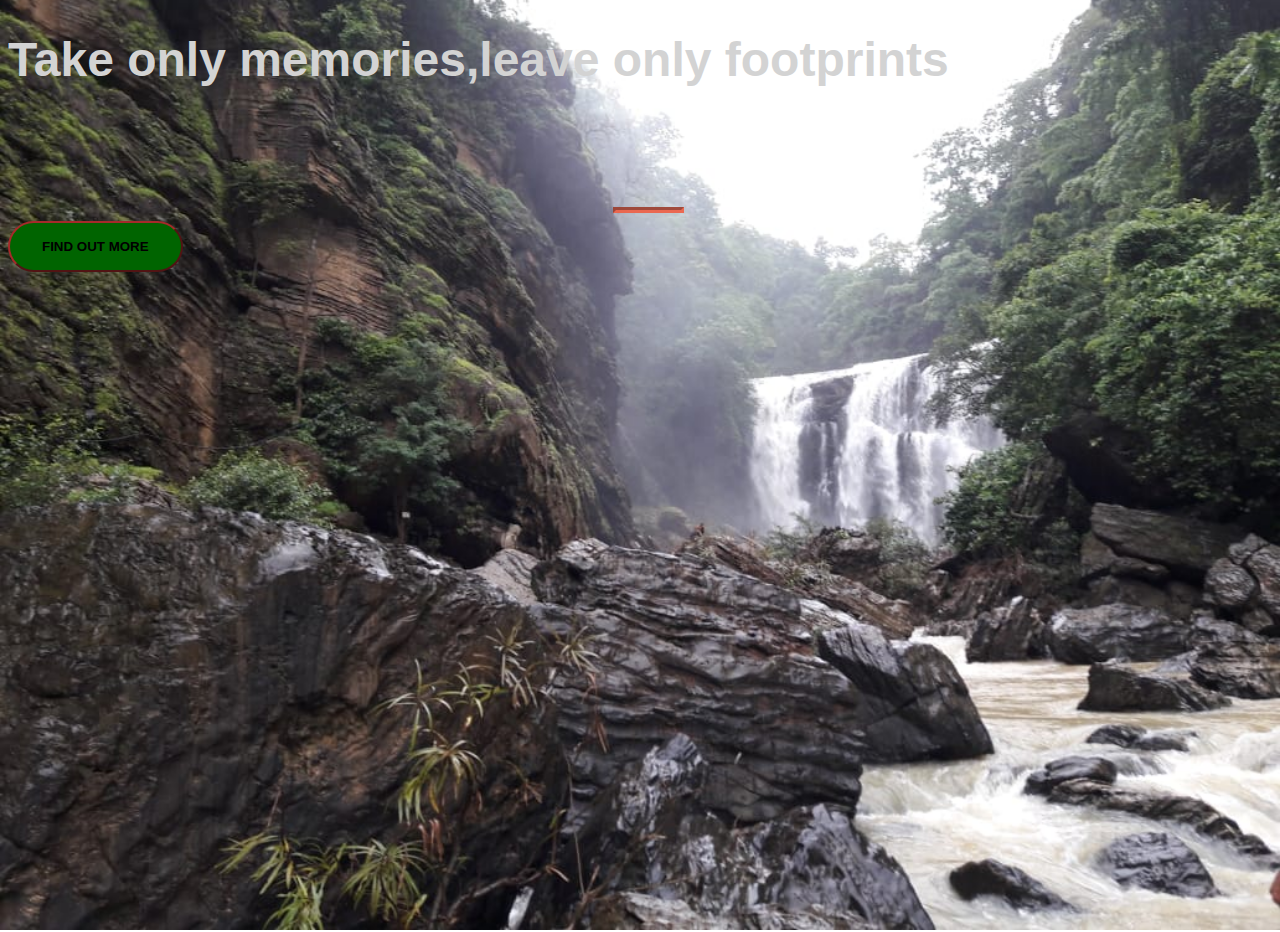
<file: index.html>
<!DOCTYPE html>
<html>
<head>
	<title>Startup</title>
	 <!-- Required meta tags -->
    <meta charset="utf-8">
    <meta name="viewport" content="width=device-width, initial-scale=1">

    <!-- Bootstrap CSS -->
    <link href="https://cdn.jsdelivr.net/npm/bootstrap@5.0.2/dist/css/bootstrap.min.css" rel="stylesheet" integrity="sha384-EVSTQN3/azprG1Anm3QDgpJLIm9Nao0Yz1ztcQTwFspd3yD65VohhpuuCOmLASjC" crossorigin="anonymous">
	
	<!-- --Google Fonts-->
	<link rel="preconnect" href="https://fonts.googleapis.com">
    <link rel="preconnect" href="https://fonts.gstatic.com" crossorigin>
    <link href="https://fonts.googleapis.com/css2?family=Bree+Serif&family=Dancing+Script:wght@700&display=swap" rel="stylesheet">

	<!-- Your own style sheet-->
	<link rel="stylesheet" type="text/css" href="style.css">	

</head>

<body>
	<div class="container d-flex align-items-center h-100">
		<div class="row">
			<header class="text-center col-12">
				<h1 class="text-uppercase"><strong>Take only memories,leave only footprints</strong></h1>
			</header>
			<div class="buffer col-12"></div>
			<section class="text-center col-12">
				<hr>
				<a href="https://mailchi.mp/d4ec1cce747d/wanderer">
					<button class="btn btn-primary btn-xl">find out more
					</button>
				</a>
			</section>
		</div>
	</div>


</body>

</html>
</file>
<file: style.css>
body,html{
	width: 100%;
	height: 100%;
	font-family: 'Montserrat',sans-serif;
	background: url(5.jpeg) no-repeat center center fixed; 
	-webkit-background-size: cover;
	-moz-background-size: cover;
	-o-background-size: cover;
	background-size: cover;
}

h1{
	font-size: 3rem;
	color: lightgrey;
}

hr{
	border-color:#F05F44;
	border-width: 3px;
	max-width: 65px;
	background-color:brown;
	opacity: 0.9;
	margin-left: auto;
	margin-right: auto;
}

.buffer{
	height:80px;
}
/* here we are trying to modify properties of inbuilt button */
.btn{
	font-weight: 700;
	border-radius: 300px;
	text-transform: uppercase;
}

/* here we are trying to modify properties of bootstrap primary utton*/
.btn-primary{
	background-color: darkgreen;
	border-color:brown;
}

.btn-primary:hover{
	background-color: #ee4b08;
	border-color:#ee4b08 ;
	border-width: 4px;
}

.btn-xl{
	padding: 1rem 2rem;
}
</file>
